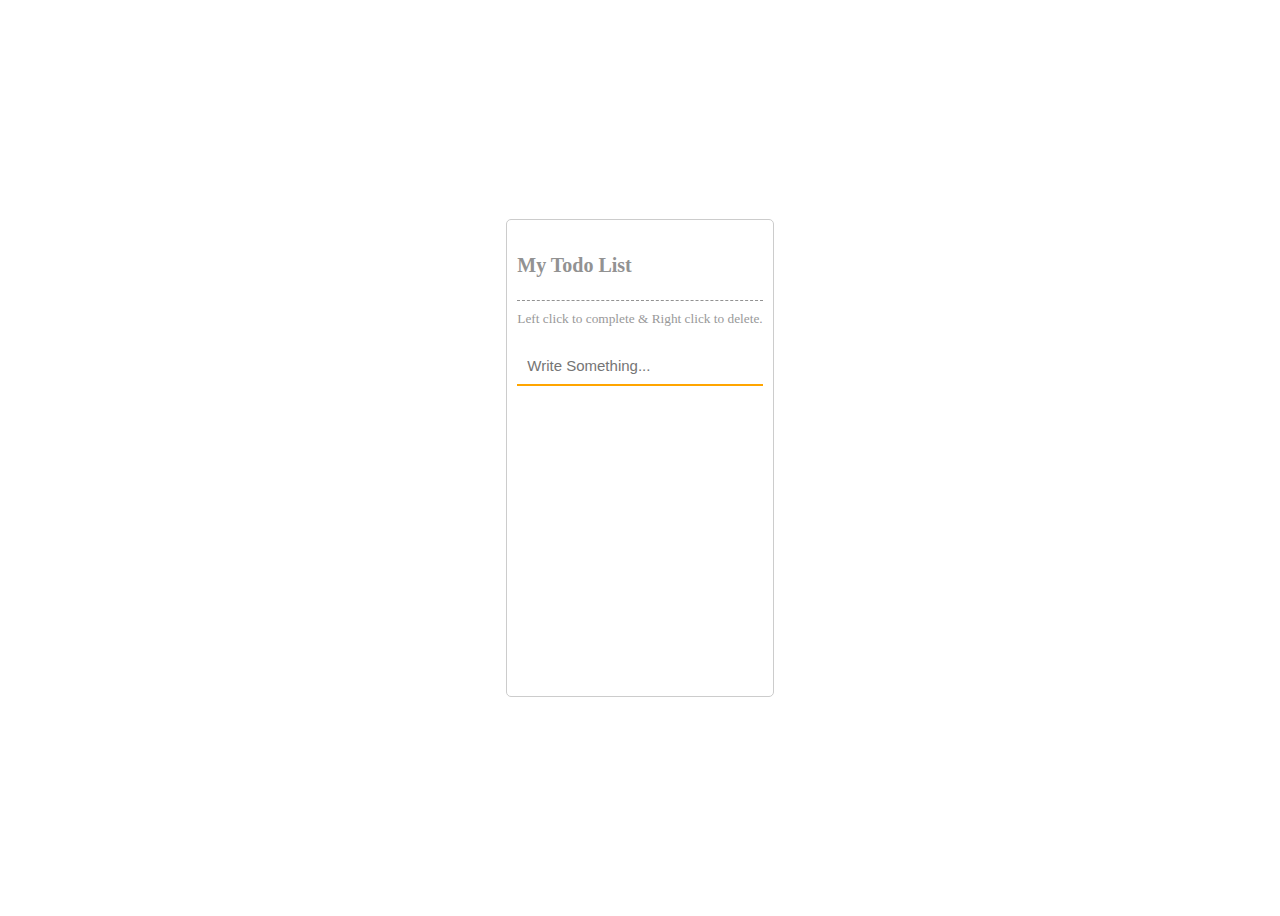
<file: l10todolist/index.html>
<!DOCTYPE html>
<html lang="en">
<head>
    <title>Todo List</title>

    <link rel="stylesheet" href="https://cdnjs.cloudflare.com/ajax/libs/font-awesome/6.2.0/css/all.min.css" integrity="sha512-xh6O/CkQoPOWDdYTDqeRdPCVd1SpvCA9XXcUnZS2FmJNp1coAFzvtCN9BmamE+4aHK8yyUHUSCcJHgXloTyT2A==" crossorigin="anonymous" referrerpolicy="no-referrer" />

    <link rel="stylesheet" href="./style.css" type="text/css" />
</head>
<body>
    <div class="container">
        <h3>My Todo List</h3>

        <small>Left click to complete & Right click to delete.</small>

        <form class="form" id="form" action="" method="">
            <div class="form-group">
                <input type="text" name="textbox" id="textbox" class="form-control" placeholder="Write Something..." autocomplete="off"/>
            </div>

        </form>

        <ul id="list-group" class="list-group">
        </ul>
    </div>

    <script src="./app.js" type="text/javascript"></script>
</body>
</html>
</file>
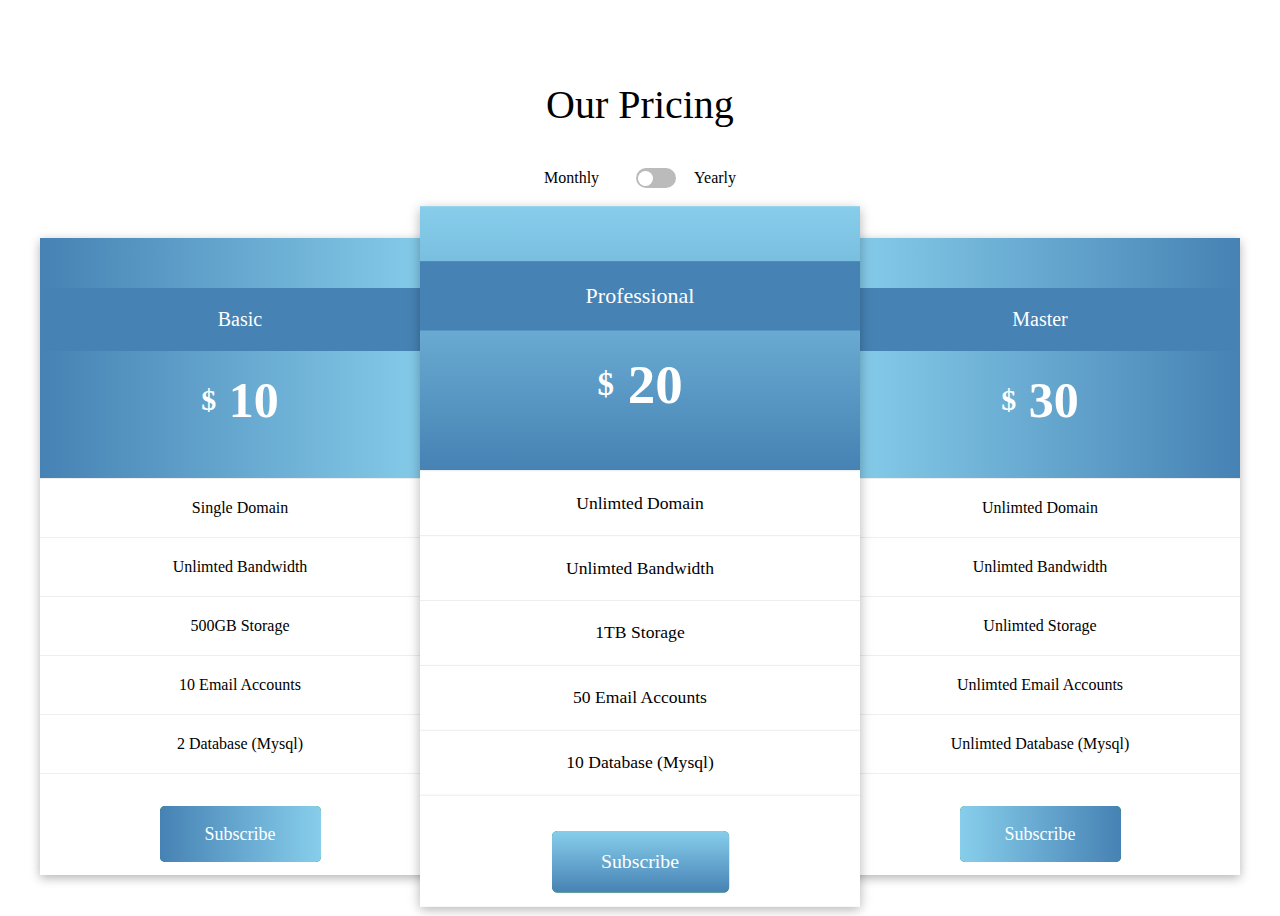
<file: l11pricingcardbox/index.html>
<!DOCTYPE html>
<html lang="en">
<head>
    <title>Pricing Card Box</title>

    <link rel="stylesheet" href="./style.css" type="text/css" />
</head>
<body>

    <div class="container">

        <div class="title">
            <h3>Our Pricing</h3>

            <div class="toggle-container">
                <p>Monthly</p>
                <input type="checkbox" name="toggle-checkbox" id="toggle-checkbox" class="toggle-checkbox"/>
                <label for="toggle-checkbox" id="toggle-label" class="toggle-label">
                    <div class="ball"></div>
                </label>
                <p>Yearly</p>
            </div>
        </div>

        <div class="price-container">

            <div class="price-box">
                <div class="box box1">
                    
                    <p>Basic</p>
                    <h3>
                        <span>$</span><span id="basic"> 10</span>
                    </h3>
                </div>

                <div class="price-list">
                    
                    <ul class="list-group">
                        <li>Single Domain</li>
                        <li>Unlimted Bandwidth</li>
                        <li>500GB Storage</li>
                        <li>10 Email Accounts</li>
                        <li>2 Database (Mysql)</li>
                    </ul>

                    <a href="javascript:void(0);" class="btn btn1">Subscribe</a>
                </div>
            </div>

            <div class="price-box">
                <div class="box box2">
                    
                    <p>Professional</p>
                    <h3>
                        <span>$</span><span id="prof"> 20</span>
                    </h3>
                </div>

                <div class="price-list">
                    
                    <ul class="list-group">
                        <li>Unlimted Domain</li>
                        <li>Unlimted Bandwidth</li>
                        <li>1TB Storage</li>
                        <li>50 Email Accounts</li>
                        <li>10 Database (Mysql)</li>
                    </ul>

                    <a href="javascript:void(0);" class="btn btn2">Subscribe</a>
                </div>
            </div>
            
            <div class="price-box">
                <div class="box box3">
                    
                    <p>Master</p>
                    <h3>
                        <span>$</span><span id="mst"> 30</span>
                    </h3>
                </div>

                <div class="price-list">
                    
                    <ul class="list-group">
                        <li>Unlimted Domain</li>
                        <li>Unlimted Bandwidth</li>
                        <li>Unlimted Storage</li>
                        <li>Unlimted Email Accounts</li>
                        <li>Unlimted Database (Mysql)</li>
                    </ul>

                    <a href="javascript:void(0);" class="btn btn3">Subscribe</a>
                </div>
            </div>
        
        </div>

    </div>
    
    <script src="./app.js" type="text/javascript"></script>
</body>
</html>
</file>
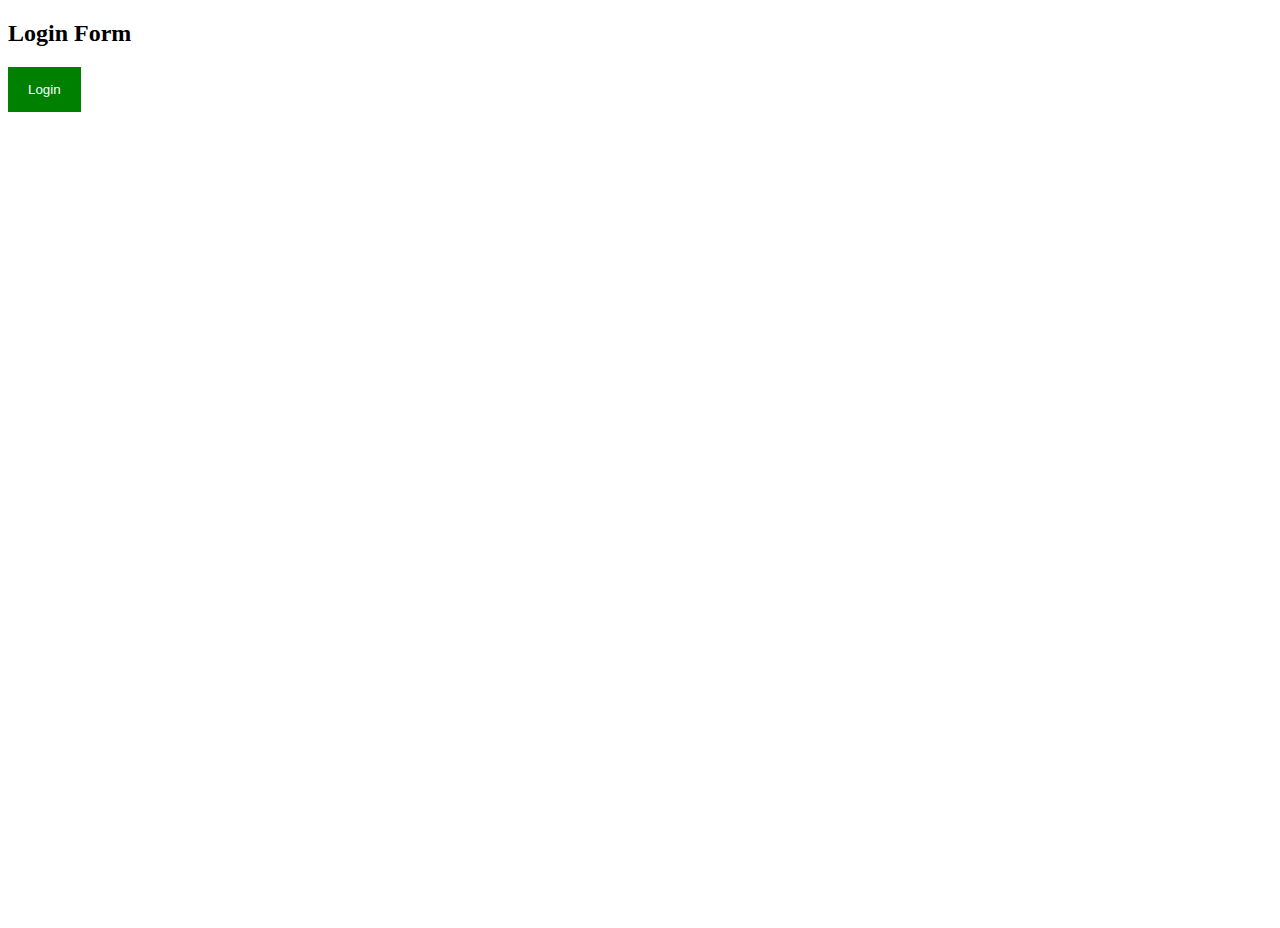
<file: l6modalbox/index.html>
<!DOCTYPE html>
<html lang="en">
<head>
    <title>Modal Box</title>

    <link rel="stylesheet" href="./style.css" type="text/css">
</head>
<body>
    

    <div class="container">

        <h2>Login Form</h2>

        <button type="button" id="btn-modal" class="btn">Login</button>

        <!-- START MODAL AREA -->
            <!-- Start Login Modal -->
            <div id="loginmodal" class="modal fade">

                <div class="modal-dialog">
                    <div class="modal-content">

                        <div class="modal-header">
                            <span class="btn-close">&times;</span>
                            <img src="./avatar.png" class="avatar" alt="avatar">
                        </div>
    
                        <div class="modal-body">
                            <form action="" method="">

                                <div class="form-group">
                                    <label for="username">Username</label>
                                    <input type="text" name="username" id="username" class="form-control" placeholder="Enter Username" autocomplete="off" required />
                                </div>

                                <div class="form-group">
                                    <label for="password">Password</label>
                                    <input type="password" name="password" id="password" class="form-control" placeholder="Enter Password" autocomplete="off" required />
                                </div>

                                <div class="d-grid">
                                    <button type="submit" class="btn">Login</button>
                                </div>

                                <label for="">
                                    <input type="checkbox" name="rememberme" id="rememberme" class="checkbox" />Remember Me
                                </label>
                            </form>
                        </div>
    
                        <div class="modal-footer">
                            <span class="forgot">
                                Forgot
                                <a href="javascript:void(0);">password?</a>
                            </span>
                        </div>
    
                    </div>
                </div>
            </div>
            <!-- End Login Modal -->
        <!-- END MODAL AREA -->
    </div>
    <script src="./app.js" type="text/javascript"></script>
</body>
</html>
</file>
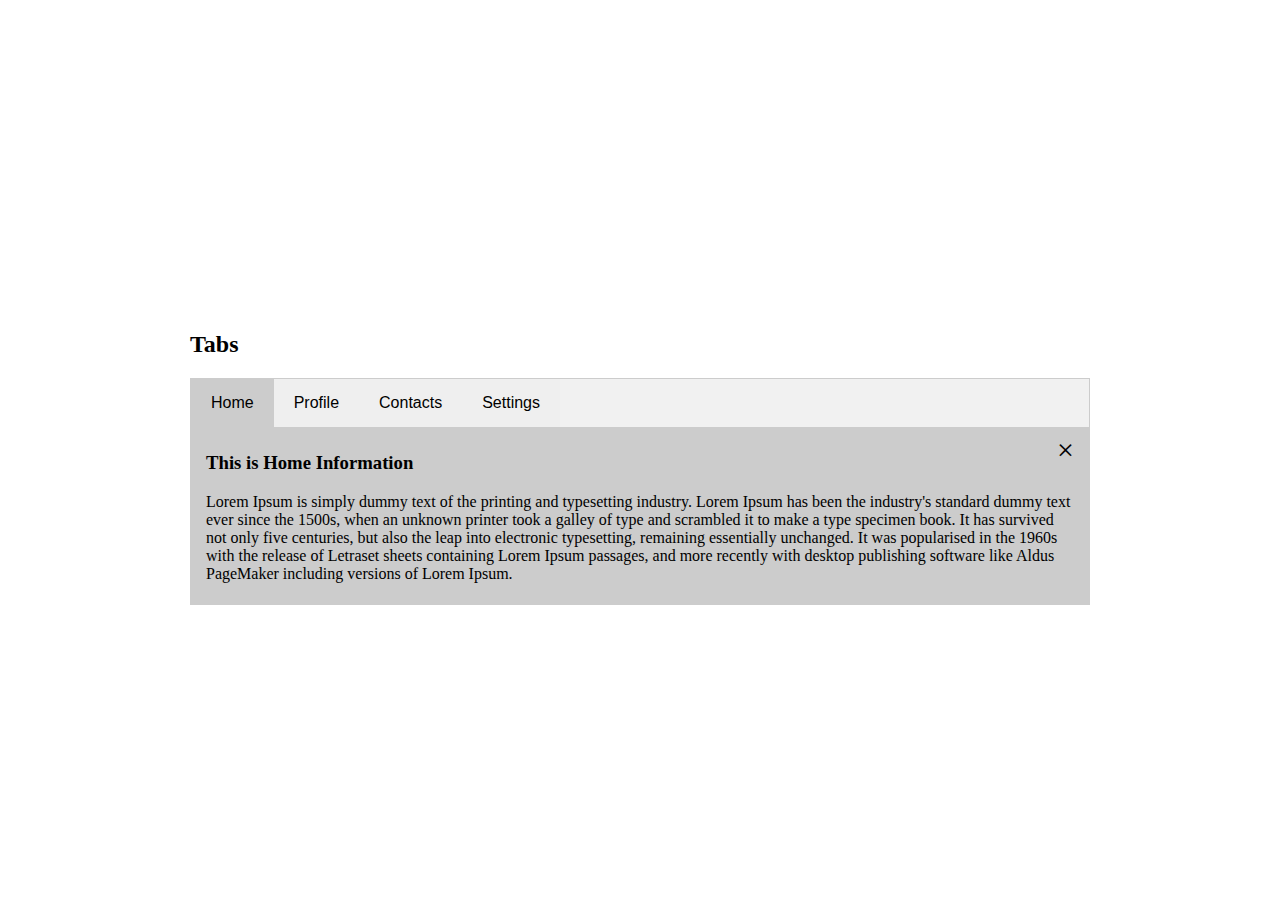
<file: l7tabs/index.html>
<!DOCTYPE html>
<html lang="en">
<head>
    <title>Tabs</title>

    <link rel="stylesheet" href="./style.css" type="text/css">
</head>
<body>
    
    <div class="container">
        <h2>Tabs</h2>

        <ul class="nav">
            <li class="nav-item">
                <button type="button" id="autoclick" class="tablinks" onclick="gettab(event,'home')">Home</button>
            </li>

            <li  class="nav-item">
                <button type="button" class="tablinks" onclick="gettab(event,'profile')">Profile</button>
            </li>

            <li  class="nav-item">
                <button type="button" class="tablinks" onclick="gettab(event,'contacts')">Contacts</button>
            </li>

            <li  class="nav-item">
                <button type="button" class="tablinks" onclick="gettab(event,'settings')">Settings</button>
            </li>
        </ul>


        <div class="tab-content">
            <div id="home" class="tabpane">
                <span class="btn-close">&times;</span>
                
                <h3>This is Home Information</h3>

                <p>Lorem Ipsum is simply dummy text of the printing and typesetting industry. Lorem Ipsum has been the industry's standard dummy text ever since the 1500s, when an unknown printer took a galley of type and scrambled it to make a type specimen book. It has survived not only five centuries, but also the leap into electronic typesetting, remaining essentially unchanged. It was popularised in the 1960s with the release of Letraset sheets containing Lorem Ipsum passages, and more recently with desktop publishing software like Aldus PageMaker including versions of Lorem Ipsum.</p>
            </div>

            <div id="profile" class="tabpane">
                <span class="btn-close">&times;</span>
                
                <h3>This is Profile Information</h3>

                <p>Lorem Ipsum is simply dummy text of the printing and typesetting industry. Lorem Ipsum has been the industry's standard dummy text ever since the 1500s, when an unknown printer took a galley of type and scrambled it to make a type specimen book. It has survived not only five centuries, but also the leap into electronic typesetting, remaining essentially unchanged. It was popularised in the 1960s with the release of Letraset sheets containing Lorem Ipsum passages, and more recently with desktop publishing software like Aldus PageMaker including versions of Lorem Ipsum.</p>
            </div>

            <div id="contacts" class="tabpane">
                <span class="btn-close">&times;</span>
                
                <h3>This is Contacts Information</h3>

                <p>Lorem Ipsum is simply dummy text of the printing and typesetting industry. Lorem Ipsum has been the industry's standard dummy text ever since the 1500s, when an unknown printer took a galley of type and scrambled it to make a type specimen book. It has survived not only five centuries, but also the leap into electronic typesetting, remaining essentially unchanged. It was popularised in the 1960s with the release of Letraset sheets containing Lorem Ipsum passages, and more recently with desktop publishing software like Aldus PageMaker including versions of Lorem Ipsum.</p>
            </div>

            <div id="settings" class="tabpane">
                <span class="btn-close">&times;</span>
                
                <h3>This is Settings Information</h3>

                <p>Lorem Ipsum is simply dummy text of the printing and typesetting industry. Lorem Ipsum has been the industry's standard dummy text ever since the 1500s, when an unknown printer took a galley of type and scrambled it to make a type specimen book. It has survived not only five centuries, but also the leap into electronic typesetting, remaining essentially unchanged. It was popularised in the 1960s with the release of Letraset sheets containing Lorem Ipsum passages, and more recently with desktop publishing software like Aldus PageMaker including versions of Lorem Ipsum.</p>
            </div>
        </div>
    </div>

    <script src="./app.js" type="text/javascript"></script>
</body>
</html>
</file>
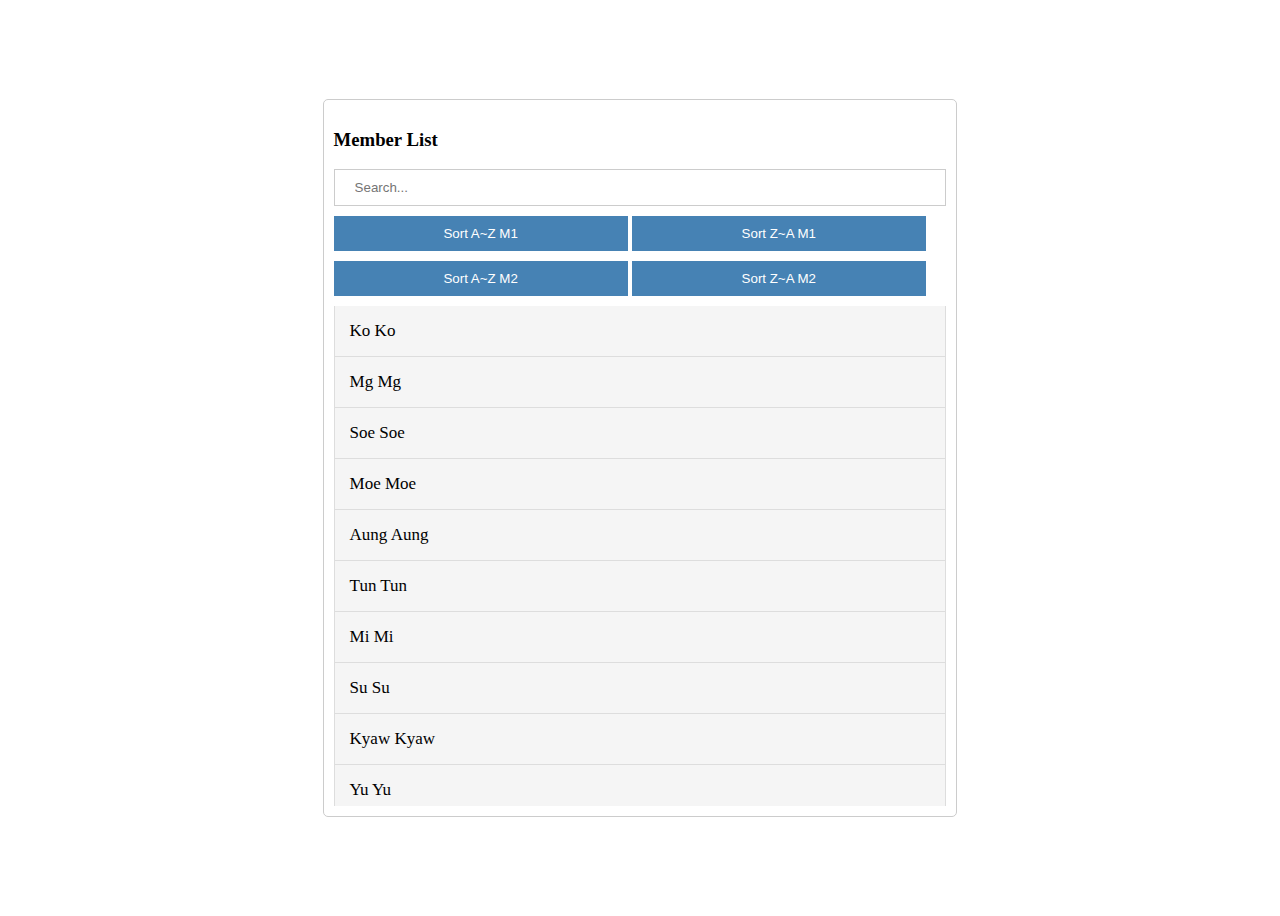
<file: l8filter/index.html>
<!DOCTYPE html>
<html lang="en">
<head>
    <title>Filter</title>

    <link rel="stylesheet" href="./style.css" type="text/css">
</head>
<body>
    
    <div class="container">
        
        <h3>Member List</h3>

        <input type="text" name="search" id="search" class="form-control" placeholder="Search..." />

        <button type="button" id="sortazm1" class="btn">Sort A~Z M1</button>
        <button type="button" id="sortzam1" class="btn">Sort Z~A M1</button>
        <button type="button" id="sortazm2" class="btn">Sort A~Z M2</button>
        <button type="button" id="sortzam2" class="btn">Sort Z~A M2</button>


        <ul id="members" class="list-group">
            
            <li><a href="javascript:void(0);">Ko Ko</a></li>
            <li><a href="javascript:void(0);">Mg Mg</a></li>
            <li><a href="javascript:void(0);">Soe Soe</a></li>
            <li><a href="javascript:void(0);">Moe Moe</a></li>
            <li><a href="javascript:void(0);">Aung Aung</a></li>
            <li><a href="javascript:void(0);">Tun Tun</a></li>
            <li><a href="javascript:void(0);">Mi Mi</a></li>
            <li><a href="javascript:void(0);">Su Su</a></li>
            <li><a href="javascript:void(0);">Kyaw Kyaw</a></li>
            <li><a href="javascript:void(0);">Yu Yu</a></li>
            <li><a href="javascript:void(0);">Lu Lu Aung</a></li>
            <li><a href="javascript:void(0);">Aye Aye</a></li>
            <li><a href="javascript:void(0);">Ki Ki</a></li>
            <li><a href="javascript:void(0);">Hnin Mya</a></li>
            <li><a href="javascript:void(0);">Mya Mya</a></li>
            <li><a href="javascript:void(0);">Zaw Zaw</a></li>
            <li><a href="javascript:void(0);">Thiaha</a></li>
            <li><a href="javascript:void(0);">Kyal Sin</a></li>
            <li><a href="javascript:void(0);">Sandar</a></li>
            <li><a href="javascript:void(0);">Kaung Kaung</a></li>

        </ul>
    </div>
    <script src="./app.js" type="text/javascript"></script>
</body>
</html>
</file>
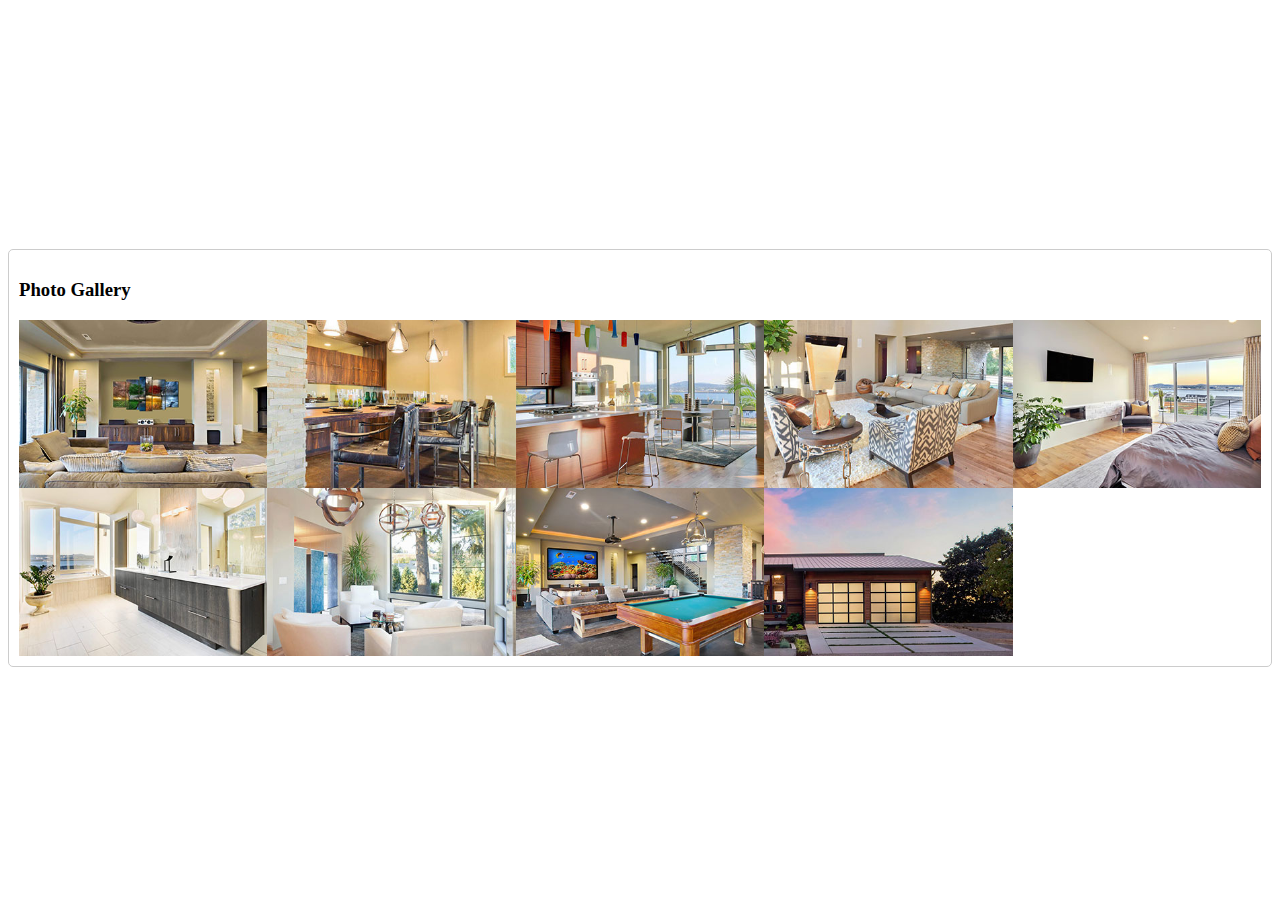
<file: l9galleryslider/index.html>
<!DOCTYPE html>
<html lang="en">
<head>
    <title>Gallery Slider</title>

    <link rel="stylesheet" href="./style.css" type="text/css">
</head>
<body>
    
    <div class="container">

        <h3>Photo Gallery</h3>

        <div class="row">

            <img src="./img/image1.jpg" class="img" alt="image1">
            <img src="./img/image2.jpg" class="img" alt="image2">
            <img src="./img/image3.jpg" class="img" alt="image3">
            <img src="./img/image4.jpg" class="img" alt="image4">
            <img src="./img/image5.jpg" class="img" alt="image5">
            <img src="./img/image6.jpg" class="img" alt="image6">
            <img src="./img/image7.jpg" class="img" alt="image7">
            <img src="./img/image8.jpg" class="img" alt="image8">
            <img src="./img/image9.jpg" class="img" alt="image9">

        </div>

    </div>

    <!-- START MODAL AREA -->
    <div class="modal">
        <span class="btn-close">&times;</span>
        <img class="modal-img "/>
        <p class="caption"></p>
    </div>
    <!-- END MODAL AREA -->

    <script src="./app.js" type="text/javascript"></script>
</body>
</html>
</file>
<file: l10todolist/style.css>
*{
    box-sizing: border-box;
}

body{
    height: 100vh;

    display: grid;
    place-items: center;
}

.container{
    border: 1px solid #ccc;
    border-radius: 5px;
    padding: 10px;
}

h3{
    color: #777;
    font-size: 20px;
    opacity: .8;

    padding: 0;
    margin: 0;

    border-bottom: 1px dashed #777;
    
    line-height: 70px;
     /*h3 and border-bottom between space  */
}

small{
    color: #999;
    text-align: right;

    display: block;
    margin-top: 10px;
}
.form{
    margin-top: 20px;
}

.form-control{
    width: 100%;

    font-size: 15px;

    border: 0;
    border-bottom: 2px solid orange;

    padding: 10px;

    transition: all .8s;
}

.form-control:focus{
    outline: none;
    border-bottom: 2px solid blue;
}

.list-group{
    height: 300px;

    overflow-y: scroll;

    list-style-type: none;

    /* ul -> margin padding auto par lol */
    margin: 0;
    padding: 0;
}

.list-group li{
    font-size: 15px;

    background-color: #f5f5f5;

    padding: 15px;
    margin-top: -1px;
    border: 1px solid #ddd;

    cursor: pointer;
}

.list-group li:hover{
    background-color: #f1f1f1;
}

.list-group li.done{
    color: #777;
    font-style: italic;
    text-decoration: line-through;
}

.list-group li.done::after{
    content: '\f00c';
    font-family: 'FontAwesome';

    float: right;
}
</file>
<file: l11pricingcardbox/style.css>
:root{
    --colr1 : linear-gradient(
        to right,
        steelblue,
        skyblue
    );

    --colr2 : linear-gradient(
        to top,
        steelblue,
        skyblue
    );

    --colr3 : linear-gradient(
        to left,
        steelblue,
        skyblue
    );
}

body{
    height: 100vh;

    display: grid;
    place-items: center;
}

.title{
    margin-bottom: 50px;
}

.title h3{
    font-size: 40px;
    font-weight: 300;

    text-align: center;
}

.toggle-container{
    display: flex;
    justify-content: center;
    align-items: center;
}

.toggle-container > *{
    margin: 0 3px;
}

.toggle-checkbox{
    visibility: hidden;
}

/* + --> action yu tar checked ka lo lot */
.toggle-checkbox:checked + .toggle-label{
    background-color: steelblue;
}
.toggle-label{
    width: 40px;
    height: 20px;

    background-color: #bbb;
    
    border-radius: 50px;
    margin: 0 15px;

    cursor: pointer;

    position: relative;
}

.toggle-label .ball{
    width: 15px;
    height: 15px;

    background-color: #fff;

    border-radius: 50%;

    position: absolute;
    left: 2px;
    top: 2.5px;

    animation: offani .3s linear forwards;
}

.toggle-checkbox:checked + .toggle-label .ball{
    animation: onani .3s linear forwards;
}
 
@keyframes onani {
    0%{
         transform: translate(0px) scale(1) ;
    }
    50%{
        transform: translate(10px) scale(1.2) ;
    }
    100%{
        transform: translate(18px) scale(1) ;
    }
}

@keyframes offani {
    0%{
         transform: translate(18px) scale(1) ;
    }
    50%{
        transform: translate(10px) scale(1.2) ;
    }
    100%{
        transform: translate(0px) scale(1) ;
    }
}

.price-container{
    display: flex;
}

.price-box{
    width: 400px;

    background-color: #fff;
    
    text-align: center;

    box-shadow: 0 3px 10px rgba(0,0,0,0.3);

    padding-bottom: 30px;
}

.price-box p{
    color: #fff;
    background-color: steelblue;

    font-size: 20px;

    padding: 20px 0;
}

.price-box h3 span{
    font-size: 30px;

    vertical-align: middle;
}

.price-box h3 span:nth-of-type(2){
    font-size: 50px;
}

.price-list .list-group{
    list-style-type: none;

    padding: 0;
    margin: 0;

    margin-bottom: 50px;
}

.price-list .list-group li{
    font-size: 16px;

    padding: 20px 0;

    border-bottom: 1px solid #eee;
}

.price-list .list-group li:first-child{
    border-top: 1px solid #eee;
}

.price-list .btn{
    color: #fff;
    background-color: green;

    font-size: 18px;
    text-decoration: none;

    padding: 18px 45px;
    border-radius: 5px;

    transition: font-size .3s ease-in;
}

.price-list .btn:hover{
    font-size: 20px;
}


.box{
    color: #fff;
    padding: 30px 0;
}

.box1,.btn1{
    background: var(--colr1);
}

.box2,.btn2{
    background: var(--colr2);
}

.box3,.btn3{
    background: var(--colr3);
}

.price-box:nth-of-type(2){
    transform: scale(1.1);
}
</file>
<file: l6modalbox/style.css>
body{
    height: 100vh;
}

.btn{
    color: #fff;
    background-color: green;

    border: none;
    padding: 15px 20px;
    
    cursor: pointer;
}

.btn:hover{
    opacity: 0.9;
}
.modal{
    width: 100%;
    height: 100%;

    background-color: rgba(0,0,0,0.3);

    position: fixed;
    top: 0;
    left: 0;
    z-index: 10;

    display: none;
}

.modal-dialog{
    width: 700px;

    position: absolute;
    top: 50%;
    left: 50%;

    transform: translate(-50%,-50%);
}

.modal-content{
    background-color: #f4f4f4;

    padding: 10px;
}

.modal-header{
    text-align: center;

    padding: 20px 0;

    position: relative;
}
.modal-header .btn-close{
    font-size: 35px;
    
    position: absolute;
    top: 0;
    right: 20px;

    cursor: pointer;
}
.modal-header .btn-close:hover{
    color: red;
}

.modal-header img.avatar{
    width: 100px;

    border-radius: 50%;
}
.modal-body{
    padding: 20px;
}
.modal-body .form-group{
    margin: 15px 0;
}
.form-group label{
    font-weight: bold;
    display: block;
    margin: 10px;
}

input[class=form-control]{
    width: 100%;

    border: 1px solid #ddd;
    padding: 15px 20px;

    box-sizing: border-box;
}

input[class=form-control]:focus{
    outline: none;
}

.d-grid .btn{
    width: 100%;
    margin-bottom: 10px;
}

.modal-footer{
    border-top: 1px solid #ddd;
    padding: 20px;
}
span.forgot{
    float: right; 
    /*
    no effect padding 
    effect --> display: flex;
    */
}


.modal.fade{
    animation: myani .9s;
}

@keyframes myani {
    from{
        /* transform: scale(0); */
        opacity: 0;
    }
    to{
        /* transform: scale(1); */
        opacity: 1;
    }
}
</file>
<file: l7tabs/style.css>
body{
    height: 100vh;

    display: grid;
    place-items: center;
}

.container{
    width: 900px;
}

.nav{
    display: flex;
    background-color: #f1f1f1;

    padding: 0;
    margin: 0;
    border: 1px solid #ccc;
}
.nav .nav-item{
    list-style-type: none;
}

.nav .tablinks{
    font-size: 16px;

    border: none;
    padding: 15px 20px;

    cursor: pointer;
    
    transition: background-color .3s ease-in;
}

.nav .tablinks:hover{
    background-color: #ddd;
}

.nav .tablinks.active{
    background-color: #ccc;
}

.tab-content{
    background-color: #ccc;;
}

.tabpane{
    border: 1px solid #ccc;
    border-top: none;
    padding: 5px 15px;

    display: none;
}

.btn-close{
    font-size: 30px;

    float: right;
    cursor: pointer;

    transition: color .2s ease-in;
}
.btn-close:hover{
    color: red;
}
</file>
<file: l8filter/style.css>
*{
    box-sizing: border-box;
}

body{
    height: 100vh;

    display: grid;
    place-items: center;
}

.container{
    border: 1px solid #ccc;
    border-radius: 5px;
    padding: 10px;
}
.form-control{
    width: 100%;

    border: 1px solid #ccc;
    padding: 10px 20px;
    margin-bottom: 10px;
}

.form-control:focus{
    outline: none;
}

.btn{
    width: 48%;
    color: #fff;
    background-color: steelblue;

    border: none;
    padding: 10px;
    margin-bottom: 10px;

    cursor: pointer;
}

.list-group{
    height: 500px;

    list-style-type: none;

    padding: 0;
    margin: 0;

    overflow-y: scroll;
}
.list-group li a{
    color: #000;
    background-color: #f5f5f5;

    font-size: 17px;
    text-decoration: none;

    display: block;
    border: 1px solid #ddd;
    padding: 15px; 
    margin-top: -1px;
    transition: background-color .5s;
}

.list-group li a:hover{
    background-color: #f1f1f1;
}
</file>
<file: l9galleryslider/style.css>
*{
    box-sizing: border-box;
}
body{
    height: 100vh;

    display: grid;
    place-items: center;
}

.container{
    border: 1px solid #ccc;
    border-radius: 5px;
    padding: 10px;
}

.row{
    width: 100%;

    display: flex;
    flex-wrap: wrap;
}
.row img{
    width: 20%;
}

.img{
    cursor: pointer;

    transition: opacity .3s;
}
.img:hover{
    opacity: 0.6;
}

.modal{
    width: 100%;
    height: 100%;

    background-color: rgba(0,0,0,0.5);

    padding-top: 100px;
    position: fixed;
    left: 0;
    top: 0;

    z-index: 1;

    display: none;
}
.modal .modal-img{
    width: 600px;

    display: block;
    margin: auto;
}

.caption{
    /* % pay lo ma ya bu */
    width: 600px;
    height: 10px;

    color: #aaa;
    /* background-color: green; */

    margin: auto;
    margin-top: 20px;
}
.modal-img,.caption{
    animation-name: myani;
    animation-duration: .6s;
}
@keyframes myani {
    from{
        transform: scaleX(0);
    }
    to{
        transform: scaleX(1);
    }
}
.btn-close{
    color: #aaa;
    font-size: 40px;
    font-weight: bold;

    position: absolute;
    right: 30px;
    top: 10px;

    cursor: pointer;
    transition: color .3s;
}
.btn-close:hover{
    color: #fff;
}
</file>
